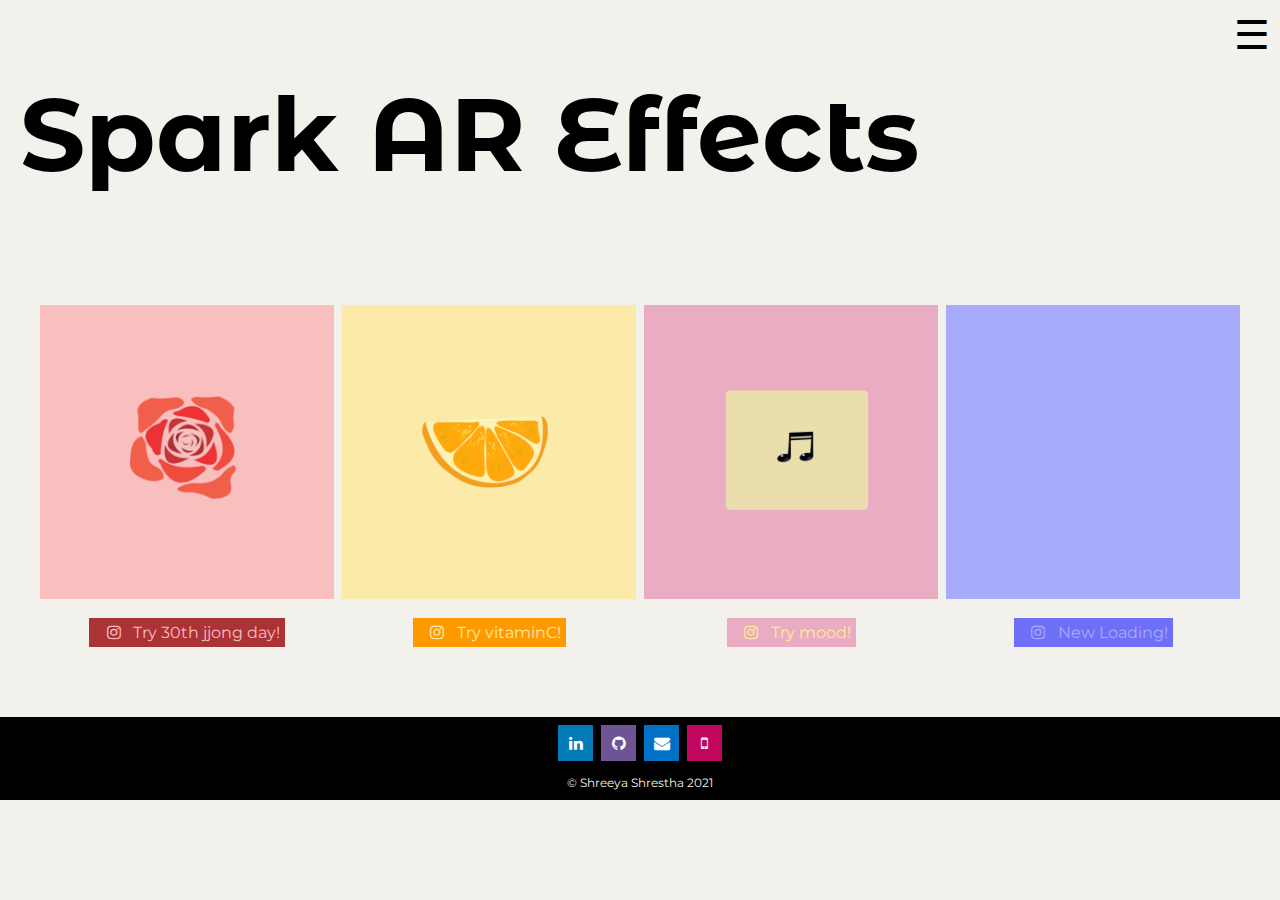
<file: index.html>
<!DOCTYPE html>
<html lang="en">
<head>
  <meta charset="utf-8">
  <link rel="shortcut icon" type="image/x-icon" href="images/sparkar.ico?">
  <meta name="viewport" content ="width=device-width, initial-scale =1.0">
  <link rel ="stylesheet" href ="main.css" type ="text/css">
  <link rel="preconnect" href="https://fonts.gstatic.com">
  <link href="https://fonts.googleapis.com/css2?family=Montserrat:wght@600&display=swap" rel="stylesheet">
  <link rel="stylesheet" href="https://cdnjs.cloudflare.com/ajax/libs/font-awesome/4.7.0/css/font-awesome.min.css">
  <link rel="preconnect" href="https://fonts.gstatic.com">
  <link href="https://fonts.googleapis.com/css2?family=Montserrat+Alternates:wght@800&display=swap" rel="stylesheet">
  <link rel="stylesheet" href="https://cdnjs.cloudflare.com/ajax/libs/font-awesome/4.7.0/css/font-awesome.min.css">
  <script src="https://ajax.googleapis.com/ajax/libs/jquery/3.5.1/jquery.min.js"></script>
  <title>Spark AR Effects</title>

</head>

<body id ="home">
    <!--navigaton-->
  <div id="myNav" class="overlay">
    <a href="javascript:void(0)" class="closebtn" onclick="closeNav()">&times;</a>
    <div class="overlay-content">
      <a href="#home">Home</a>
       <a href="30th-jjong-day.html">|30th jjong day|</a>
      <a href="vitaminC.html">|vitaminC|</a>
      <a href="mood.html">|mood|</a>
      <a href="#contact">Contact</a>
    </div>
  </div>
  <!--hamburger-->
  <span style="font-size:40px;cursor:pointer; position:absolute; top:10px;right:10px" onclick="openNav()">&#9776;</span>
  <script>
  function openNav() {
    document.getElementById("myNav").style.height = "100%";
  }
  function closeNav() {
    document.getElementById("myNav").style.height = "0%";
  }
  </script>
  <!--heading-->
  <h1 class ="highlight"><a href="https://sparkar.facebook.com/ar-studio/" target ="_blank">Spark AR Effects</a></h1>
  <!--effects-->
  <div class="header">
    <div class="row"> 
      <div class="column">
        <a href ="30th-jjong-day.html" class="shrink">
          <img src="images/effect1.png" alt="rose on the design of the effect" style="width:100%">
        </a>
        <div class ="effect-text">
          <a href ="https://www.instagram.com/ar/240562347346608/" target="_blank" class="effect1-link"><i class="fa">&#xf16d;</i>Try 30th jjong day!</a>
        </div>
      </div>
      <div class="column">
       <a href ="vitaminC.html" class="shrink"><img src="images/effect2.png" alt="orange on the design of the effect"style="width:100%" ></a>
       <div class ="effect-text">
          <a href ="https://www.instagram.com/ar/548110519237025/" target="_blank" class="effect2-link"><i class="fa">&#xf16d;</i>Try vitaminC!</a>
        </div>
      </div>
      <div class="column">
        <a href ="mood.html" class="shrink"><img src="images/effect3.png"  alt="music note on the design of the effect" style="width:100%"></a>
        <div class ="effect-text">
          <a href ="https://www.instagram.com/ar/2621685468112762/" target="_blank" class="effect3-link"><i class="fa">&#xf16d;</i>Try mood!</a>
        </div>
      </div>
      <div class="column">
        <a href ="#" class="shrink"><img src="images/effect4.png" style="width:100%"></a>
        <div class ="effect-text">
          <a href ="#" class="effect4-link"><i class="fa">&#xf16d;</i>New Loading!</a>
        </div>
      </div>
    </div>
  </div>
     
</body>

<!--footer-->
  <footer id ="contact">
    <div class="footer">
      <a href="https://www.linkedin.com/in/shreeyashrestha/" target ="_blank" class="fa fa-linkedin"></a>
      <a href="https://github.com/shreeyashrestha" target ="_blank" class="fa fa-github"></a>
      <a href="mailto:srshrestha@knights.ucf.edu" class="fa fa-envelope"></a>
      <a href="tel:407-419-2014" class="fa fa-mobile"></a>
    <p class ="profile" style="line-height: 0"><a href ="https://shreeyashrestha.github.io/" target ="_blank">&copy; Shreeya Shrestha 2021</a></p>
    </div>
  </footer> 
</html>
</file>
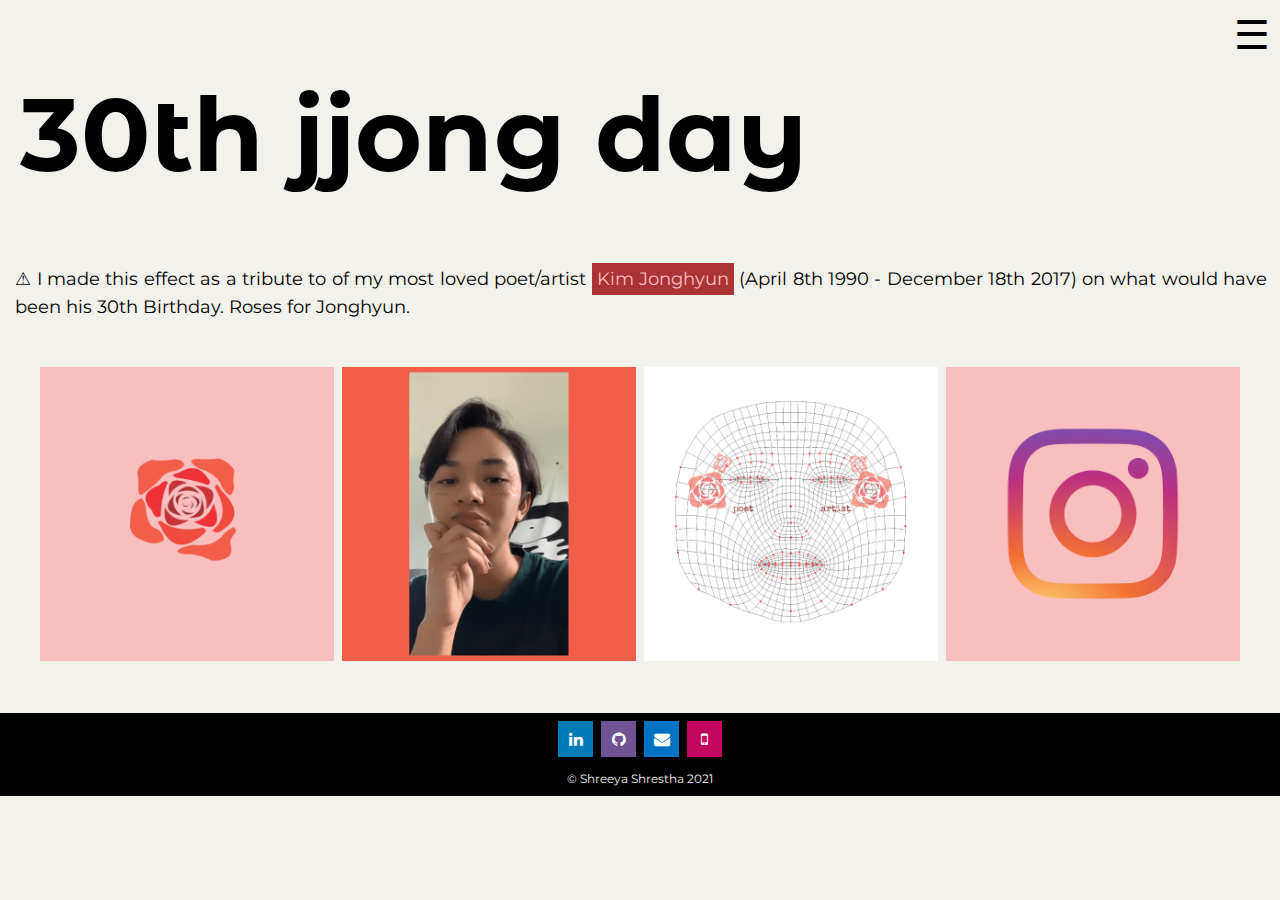
<file: 30th-jjong-day.html>
<!DOCTYPE html>
<html lang="en">
<head>
  <meta charset="utf-8">
   <link rel="shortcut icon" type="image/x-icon" href="images/sparkar.ico?">
  <meta name="viewport" content ="width=device-width, initial-scale =1.0">
  <link rel ="stylesheet" href ="main.css" type ="text/css">
  <link rel="preconnect" href="https://fonts.gstatic.com">
  <link href="https://fonts.googleapis.com/css2?family=Montserrat:wght@600&display=swap" rel="stylesheet">
  <link rel="stylesheet" href="https://cdnjs.cloudflare.com/ajax/libs/font-awesome/4.7.0/css/font-awesome.min.css">
  <link rel="preconnect" href="https://fonts.gstatic.com">
  <link href="https://fonts.googleapis.com/css2?family=Montserrat+Alternates:wght@800&display=swap" rel="stylesheet">
  <link rel="stylesheet" href="https://cdnjs.cloudflare.com/ajax/libs/font-awesome/4.7.0/css/font-awesome.min.css">
  <title>Effects | 30th Jjong day</title>

</head>

<body id ="home">
  <!--navigaton-->
  <div id="myNav" class="overlay">
    <a href="javascript:void(0)" class="closebtn" onclick="closeNav()">&times;</a>
    <div class="overlay-content">
      <a href="index.html">Home</a>
      <a href="30th-jjong-day.html">|30th jjong day|</a>
      <a href="vitaminC.html">|vitaminC|</a>
      <a href="mood.html">|mood|</a>
      <a href="#contact">Contact</a>
    </div>
  </div>
  <!--hamburger-->
  <span style="font-size:40px;cursor:pointer; position:absolute; top:10px;right:10px" onclick="openNav()">&#9776;</span>
  <script>
  function openNav() {
    document.getElementById("myNav").style.height = "100%";
  }
  function closeNav() {
    document.getElementById("myNav").style.height = "0%";
  }
  </script>
  <!--heading-->
  <h1 class ="highlight"><a href="index.html">30th jjong day</a></h1>
  <p class="description">&#9888; I made this effect as a tribute to of my most loved poet/artist <a href = "https://www.youtube.com/watch?v=v9ea5VDQfXg&ab_channel=SMTOWN" target="_blank" class ="effect1-link"> Kim&nbsp;Jonghyun</a> (April 8th 1990 - December 18th 2017) on what would have been his 30th Birthday. Roses for Jonghyun.</p>
  <!--effect description-->
  <div>
    <div class="header">
      <div class="row"> 
        <div class="column">
         <img src="images/effect1.png" alt="main design of the effect" style="width:100%">
        </div>
        <div class="column">
          <img src="images/filter1.gif" alt ="preview of the effect" style="width:100%">          
        </div>
        <div class="column">
         <img src="images/face1.png" alt ="effect on a facemesh" style="width:100%">
        </div>
        <div class="column">
          <a href ="https://www.instagram.com/ar/240562347346608/" target="_blank" class="shrink"><img src="images/insta1.png" alt="select to view effect on instagram" style="width:100%"></a>
        </div>
      </div>
    </div>
  </div>     
</body>

<!--footer-->
  <footer id ="contact">
    <div class="footer">
      <a href="https://www.linkedin.com/in/shreeyashrestha/" target ="_blank" class="fa fa-linkedin"></a>
      <a href="https://github.com/shreeyashrestha" target ="_blank" class="fa fa-github"></a>
      <a href="mailto:srshrestha@knights.ucf.edu" class="fa fa-envelope"></a>
      <a href="tel:407-419-2014" class="fa fa-mobile"></a>
    <p class ="profile" style="line-height: 0"><a href ="https://shreeyashrestha.github.io/" target ="_blank">&copy; Shreeya Shrestha 2021</a></p>
    </div>
  </footer> 
</html>
</file>
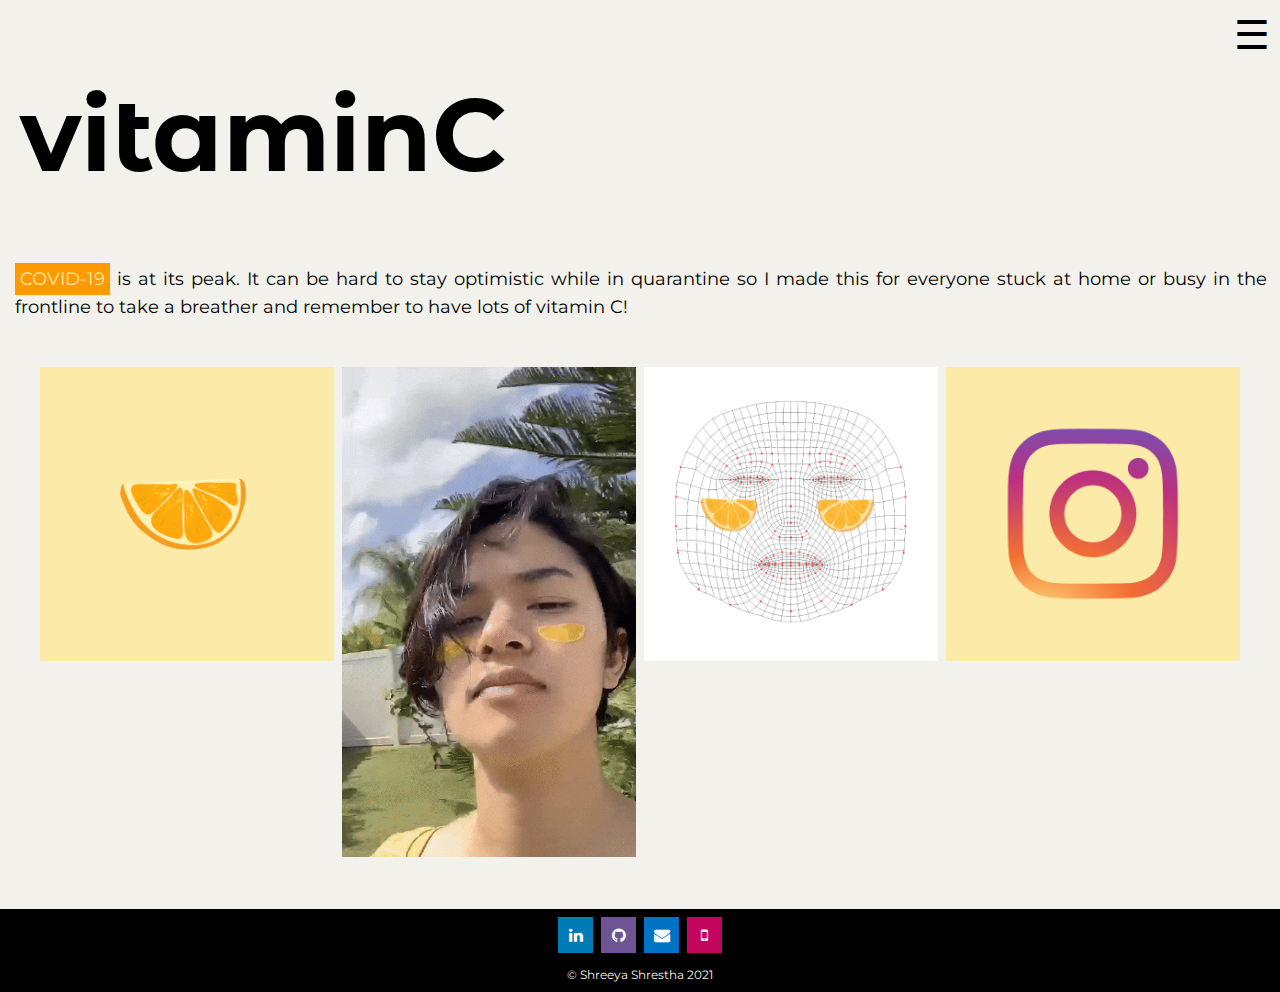
<file: vitaminC.html>
<!DOCTYPE html>
<html lang="en">
<head>
  <meta charset="utf-8">
   <link rel="shortcut icon" type="image/x-icon" href="images/sparkar.ico?">
  <meta name="viewport" content ="width=device-width, initial-scale =1.0">
  <link rel ="stylesheet" href ="main.css" type ="text/css">
  <link rel="preconnect" href="https://fonts.gstatic.com">
  <link href="https://fonts.googleapis.com/css2?family=Montserrat:wght@600&display=swap" rel="stylesheet">
  <link rel="stylesheet" href="https://cdnjs.cloudflare.com/ajax/libs/font-awesome/4.7.0/css/font-awesome.min.css">
  <link rel="preconnect" href="https://fonts.gstatic.com">
  <link href="https://fonts.googleapis.com/css2?family=Montserrat+Alternates:wght@800&display=swap" rel="stylesheet">
  <link rel="stylesheet" href="https://cdnjs.cloudflare.com/ajax/libs/font-awesome/4.7.0/css/font-awesome.min.css">
  <title>Effects | vitaminC</title>

</head>

<body id ="home">
  <!--navigaton-->
  <div id="myNav" class="overlay">
    <a href="javascript:void(0)" class="closebtn" onclick="closeNav()">&times;</a>
    <div class="overlay-content">
      <a href="index.html">Home</a>
      <a href="30th-jjong-day.html">|30th jjong day|</a>
      <a href="vitaminC.html">|vitaminC|</a>
      <a href="mood.html">|mood|</a>
      <a href="#contact">Contact</a>
    </div>
  </div>
  <!--hamburger-->
  <span style="font-size:40px;cursor:pointer; position:absolute; top:10px;right:10px" onclick="openNav()">&#9776;</span>
  <script>
  function openNav() {
    document.getElementById("myNav").style.height = "100%";
  }
  function closeNav() {
    document.getElementById("myNav").style.height = "0%";
  }
  </script>
  <!--heading-->
  <h1 class ="highlight"><a href="index.html">vitaminC</a></h1>
  <!--effect description-->
  <p class ="description"><a href = "https://www.cdc.gov/coronavirus/2019-ncov/index.html" target="_blank" class ="effect2-link">COVID-19</a> is at its peak. It can be hard to stay optimistic while in quarantine so I made this for everyone stuck at home or busy in the frontline to take a breather and remember to have lots of vitamin C!</p>
  <!--image gallery-->
  <div>
    <div class="header">
      <div class="row"> 
        <div class="column">
         <img src="images/effect2.png" alt="main design of the effect" style="width:100%">
        </div>
        <div class="column">
          <img src="images/filter2.gif" alt ="preview of the effect"style="width:100%">          
        </div>
        <div class="column">
         <img src="images/face2.png" alt="effect on a facemesh" style="width:100%">
        </div>
        <div class="column">
          <a href ="https://www.instagram.com/ar/548110519237025/" target="_blank" class="shrink"><img src="images/insta2.png" alt="select to view effect on instagram" style="width:100%"></a>
        </div>
      </div>
    </div>
  </div>     
</body>

<!--footer-->
  <footer id ="contact">
    <div class="footer">
      <a href="https://www.linkedin.com/in/shreeyashrestha/" target ="_blank" class="fa fa-linkedin"></a>
      <a href="https://github.com/shreeyashrestha" target ="_blank" class="fa fa-github"></a>
      <a href="mailto:srshrestha@knights.ucf.edu" class="fa fa-envelope"></a>
      <a href="tel:407-419-2014" class="fa fa-mobile"></a>
    <p class ="profile" style="line-height: 0"><a href ="https://shreeyashrestha.github.io/" target ="_blank">&copy; Shreeya Shrestha 2021</a></p>
    </div>
  </footer> 
</html>
</file>
<file: main.css>
html
{
  scroll-behavior: smooth;
}

body
{
	margin: 0;
	font-family: 'Montserrat', sans-serif;
	background-color: #F2F1EB;
     overflow-x: hidden;
   overflow-y: scroll;
}

body::-webkit-scrollbar { 
   display: none; 
} 
h1
{	font-family: 'Montserrat Alternates', sans-serif;
	font-size: 8vw;
	line-height: 0em;
	padding-top: 5px;
}

.highlight a
{
	color: black;
	text-decoration: none;
  	display: inline-block;
  	padding: 10px 20px;
  	position: relative;
}

.highlight a
{
	background-image: linear-gradient(to right, rgba(255,255,255,0) 50%, black 50%);
	background-position: -0% 0;
  	background-size: 200% auto;
  	line-height: 8vw;
   	text-decoration-color: transparent;
  	transition: background-position 0.5s ease-out;
}
.highlight a:hover
{
	background-position: -99.99% 0;
 	color: #F2F1EB;
}
.footer
{
	background-color: black;
	left:0;
	bottom:0;
	width:100%;
	color:white;
	text-align:center;
	padding-bottom:1px;
	padding-top:3px;
}
.fa
{
  padding: 10px;
  font-size: 30px;
  width: 35px;
  text-align: center;
  text-decoration: none;
  margin: 5px 2px;
}

.fa:hover
{
    opacity: 0.7;
}
.fa-linkedin
{
  background: #007bb5;
  color: white;
}
.fa-github
{
  background:#6e5494;
  color: white;
}
.fa-envelope
{
  background:#0072C6;
  color: white;
}
.fa-mobile
{
  background:#c2065e;
  color: white;
}

footer
{
	padding-top:20px;
}
.profile a
{
	font-size: 12px;
	text-decoration:none;
	color: #F2F1EB;
}
.profile a:hover
{
	text-decoration:none;
	background-color:#F2F1EB;
	color:black;
}


.overlay {
  height: 0%;
  width: 100%;
  position: fixed;
  z-index: 1;
  top: 0;
  left: 0;
  background-color: rgb(0,0,0);
  background-color: rgba(0,0,0, 0.9);
  overflow-y: hidden;
  transition: 0.5s;
}

.overlay-content {
  position: relative;
  top: 25%;
  width: 100%;
  text-align: center;
  margin-top: 30px;
}

.overlay a {
  padding: 8px;
  text-decoration: none;
  font-size: 36px;
  color: #818181;
  display: block;
  transition: 0.3s;
}

.overlay a:hover, .overlay a:focus {
  color: #f1f1f1;
}

.overlay .closebtn {
  position: absolute;
  top: 20px;
  right: 45px;
  font-size: 60px;
}

@media screen and (max-height: 450px) {
  .overlay {overflow-y: auto;}
  .overlay a {font-size: 20px}
  .overlay .closebtn {
  font-size: 40px;
  top: 15px;
  right: 35px;
  }
}
* {
  box-sizing: border-box;
}
.header {
  text-align: center;
  padding: 32px;
}
.row {
	
	display: flex;
	

  flex-wrap: wrap;
  padding: 0 4px;
}
.column {
   -ms-flex: 25%;  IE10 
  flex: 25%;
  max-width: 25%;
  padding: 0 4px;
}

.column img {
  margin-top: 8px;
  vertical-align: middle;
  width: 100%;
}

/* Responsive layout - makes a two column-layout instead of four columns */
@media screen and (max-width: 800px) {
  .column {
  	-ms-flex: 50%;
    flex: 50%;
    max-width: 50%;
  }
}

/* Responsive layout - makes the two columns stack on top of each other instead of next to each other*/ 
@media screen and (max-width: 600px) {
  .column {
  	-ms-flex: 100%;
    flex: 100%;
    max-width: 100%;
  }
}
.shrink img {
transition: 1s ease;
}

.shrink img:hover {
-webkit-transform: scale(0.8);
-ms-transform: scale(0.8);
transform: scale(0.8);
transition: 1s ease;
}

.effect-text
{
	padding:10px;
	font-size:16px;
}
.effect1-link
{
	padding:5px;
	text-decoration:none;
	color:#f9bfbf;
	background-color: #ab3235;
}
.effect2-link
{
	padding:5px;
	text-decoration:none;
	color:#fceba8;
	background-color:#ff9900;
}
.effect3-link
{
	padding:5px;
	text-decoration:none;
	color:#ffeb96;
	background-color: #eaacc3;
}
.effect4-link
{
	padding:5px;
	text-decoration:none;
	color:#a8aafc;
	background-color: #6d70f7;
}
.effect1-link:hover,.effect2-link:hover, .effect3-link:hover, .effect4-link:hover
{
	background-color: black;color:#F2F1EB;
}	

.description
{
	font-size: 18px; 
	margin:5px;
	 padding:0 8px 0 10px; 
	 text-align:justify; 
	 line-height: 1.6;
}
</file>
